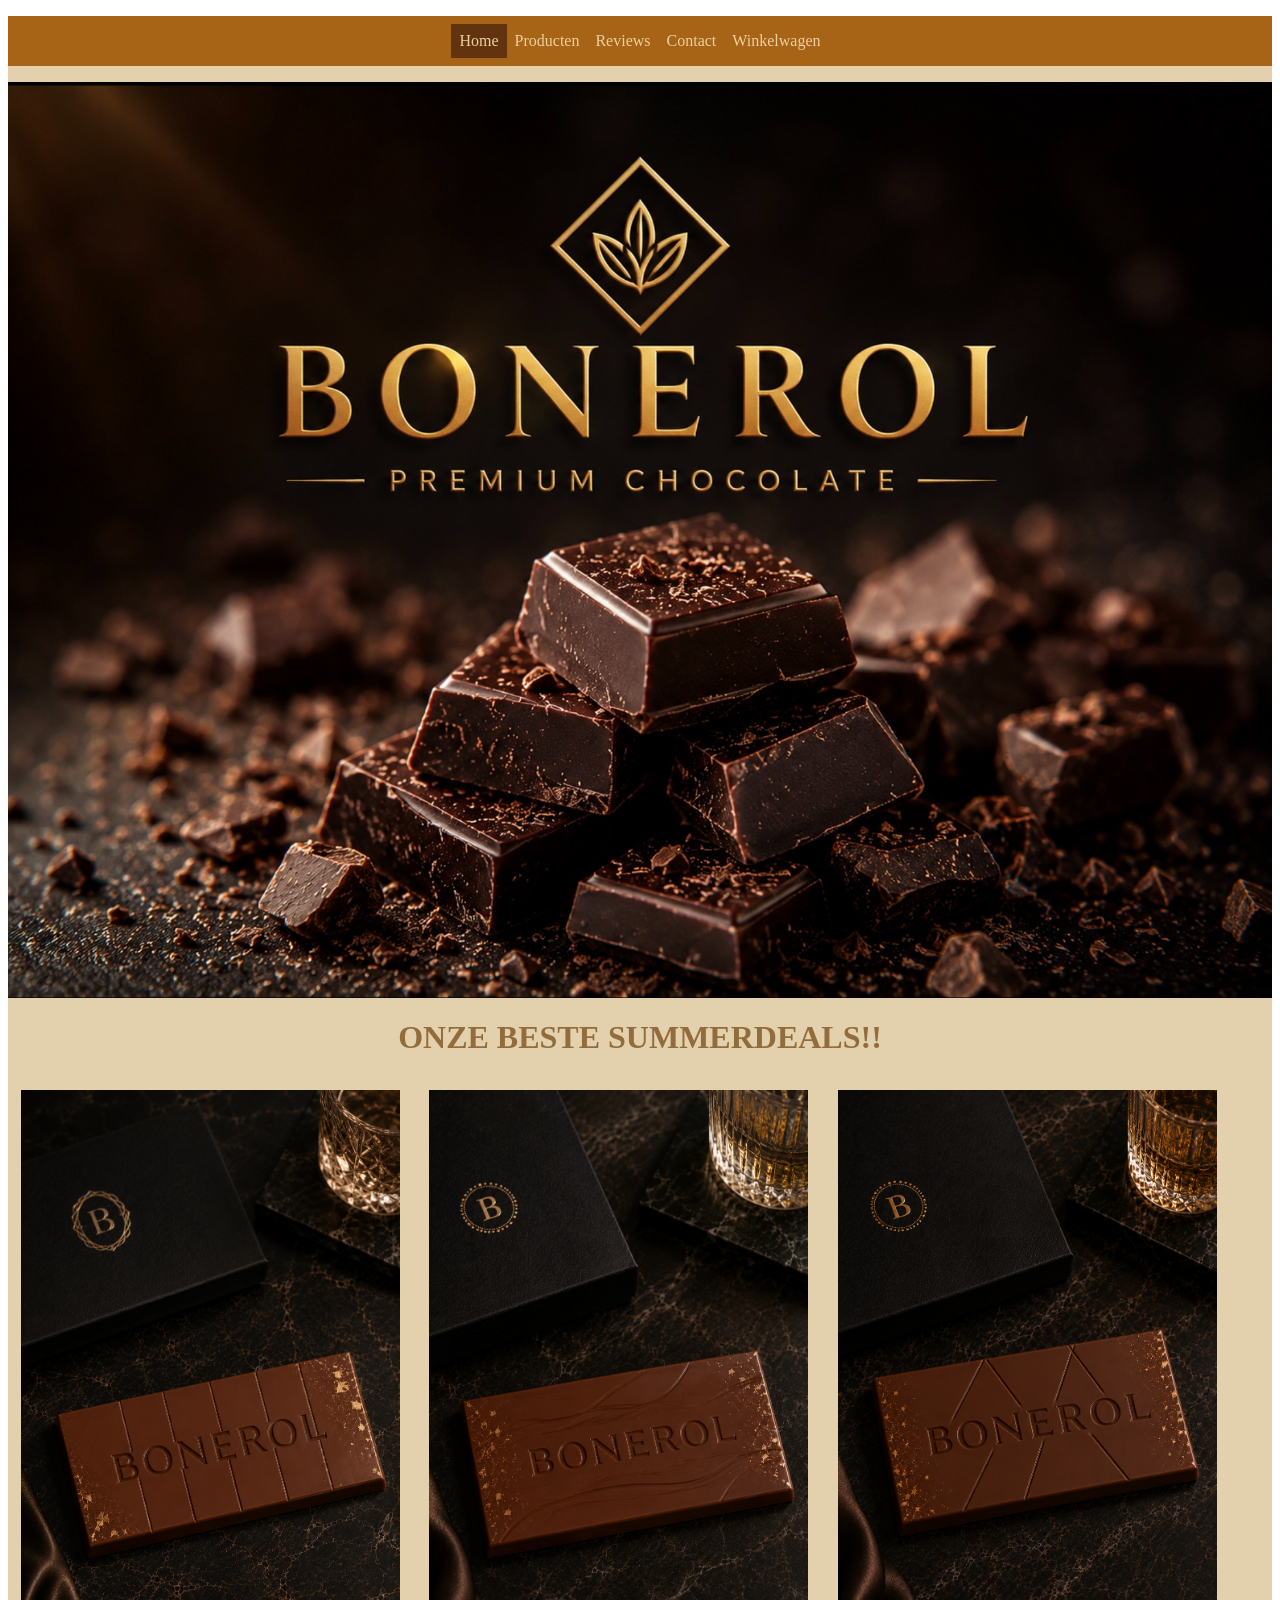
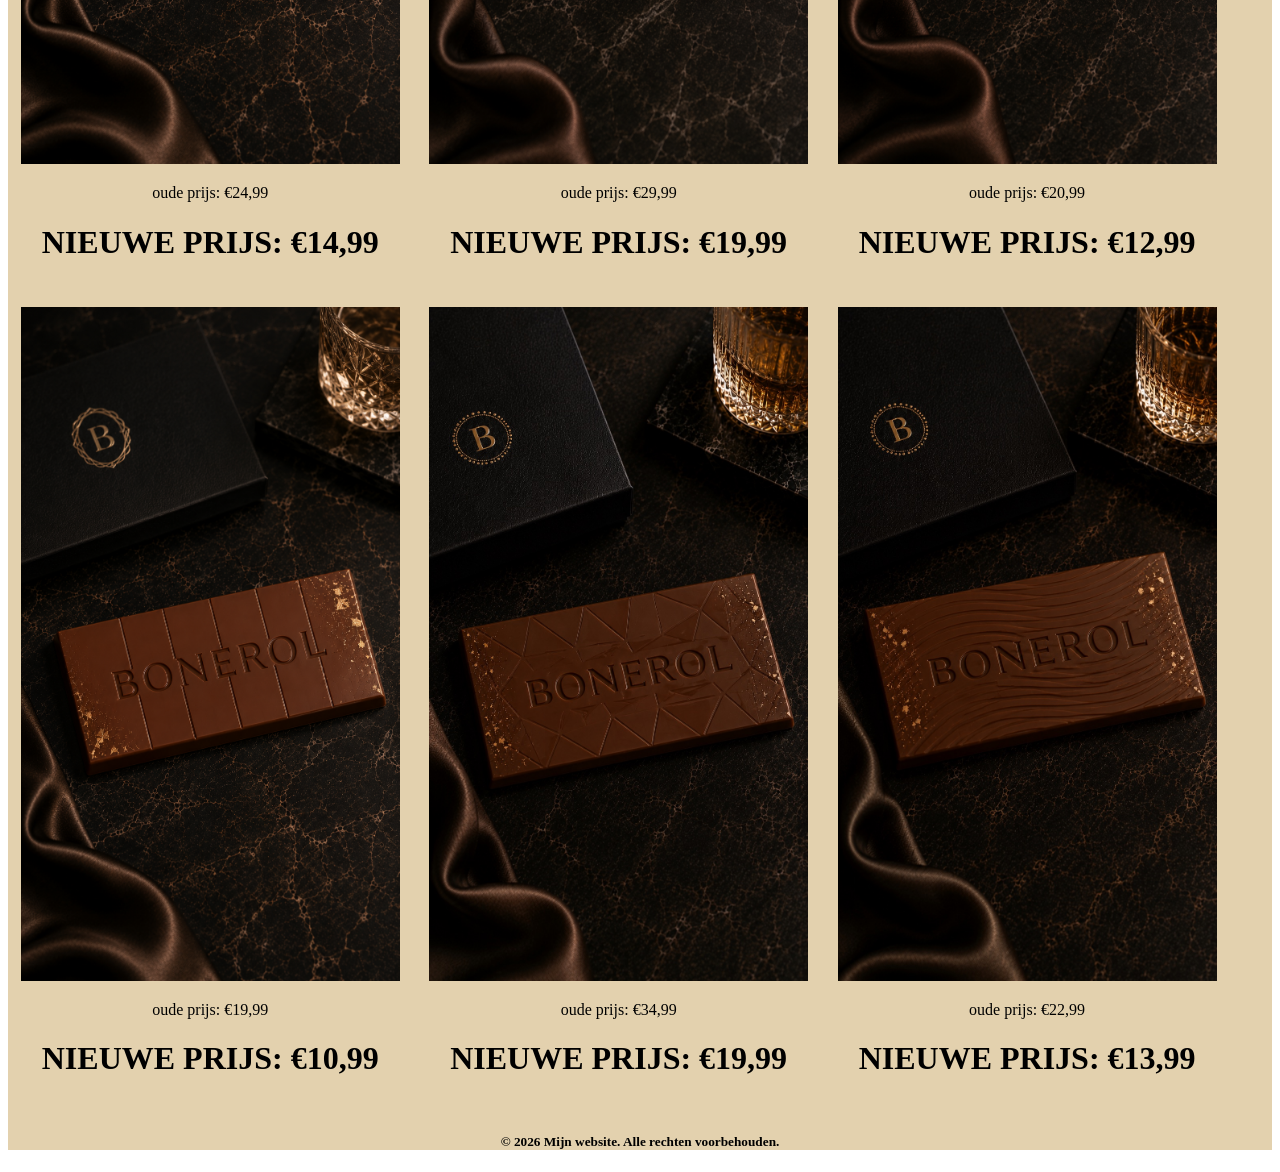
<file: index.html>
<!DOCTYPE html>
<html>
    <head> 
        <title>welcome to our exclusive chocolate</title>
        <link rel="stylesheet" href="chocola.css">
      
       

    </head>
    <body>
      <!--navigatiebalk-->
      <div class="alles">
      <nav>
      <ul>
        <li>
      	  <a id="actief" href="index.html">Home</a>
        </li>
        <li>
      	  <a href="producten.html">Producten</a>
        </li>
        <li>
      	  <a href="reviews.html">Reviews</a>
        </li>
        <li>
      	  <a href="contact.html">Contact</a>
        </li>
        <li>
          <a  href="winkelwagen.html">Winkelwagen</a>
        </li>
      </ul>
    </nav>


      <div id="chocola"> <!--aanbieding-->
       <img src="image.png" alt="chocolate" id="chocola">
       </div>

       <h1 class="tekst1">
        ONZE BESTE SUMMERDEALS!!
       </h1>
       
       
        <div class="chocola1"> <!--aanbieding-->
         <img src="Een.PNG" alt="chocola" >
            <p class="tekst">oude prijs: €24,99  
            </p>
            <h1>NIEUWE PRIJS: €14,99</h1>
        </div>
       
        <div class="chocola1"> <!--aanbieding-->
          <img src="Twee.PNG" alt="chocola" >
            <p class="tekst">oude prijs: €29,99  
            </p>
            <h1>NIEUWE PRIJS: €19,99</h1>
            
            
       </div>
       <div class="chocola1"> <!--aanbieding-->
          <img src="93C91AF9-F567-4C42-ACEC-E486B16AF417.PNG" alt="chocola" >
            <p class="tekst">oude prijs: €20,99  
            </p>
            <h1>NIEUWE PRIJS: €12,99</h1>
            
           
       
       </div>
       <div class="chocola1"> <!--aanbieding-->
          <img src="Een.PNG" alt="chocola">
             <p class="tekst">oude prijs: €19,99  
            </p>
            <h1>NIEUWE PRIJS: €10,99</h1>
            
            
        </div>
        <div class="chocola1"> <!--aanbieding-->
          <img src="Image (2).jpg" alt="chocola" >
           <p class="tekst">oude prijs: €34,99  
            </p>
            <h1>NIEUWE PRIJS: €19,99</h1>
            
            
       
       </div>
       <div class="chocola1"> <!--aanbieding-->
          <img src="Image (4).jpg" alt="chocola" >
            <p class="tekst">oude prijs: €22,99  
            </p>
            <h1>NIEUWE PRIJS: €13,99</h1>
            
            
       
       </div>
 
       




      <footer> <!--footer van onze website-->
        <h5 id="footer">© 2026 Mijn website. Alle rechten voorbehouden.</h5>
      </footer>
      </div>
    </body>
</html>
</file>
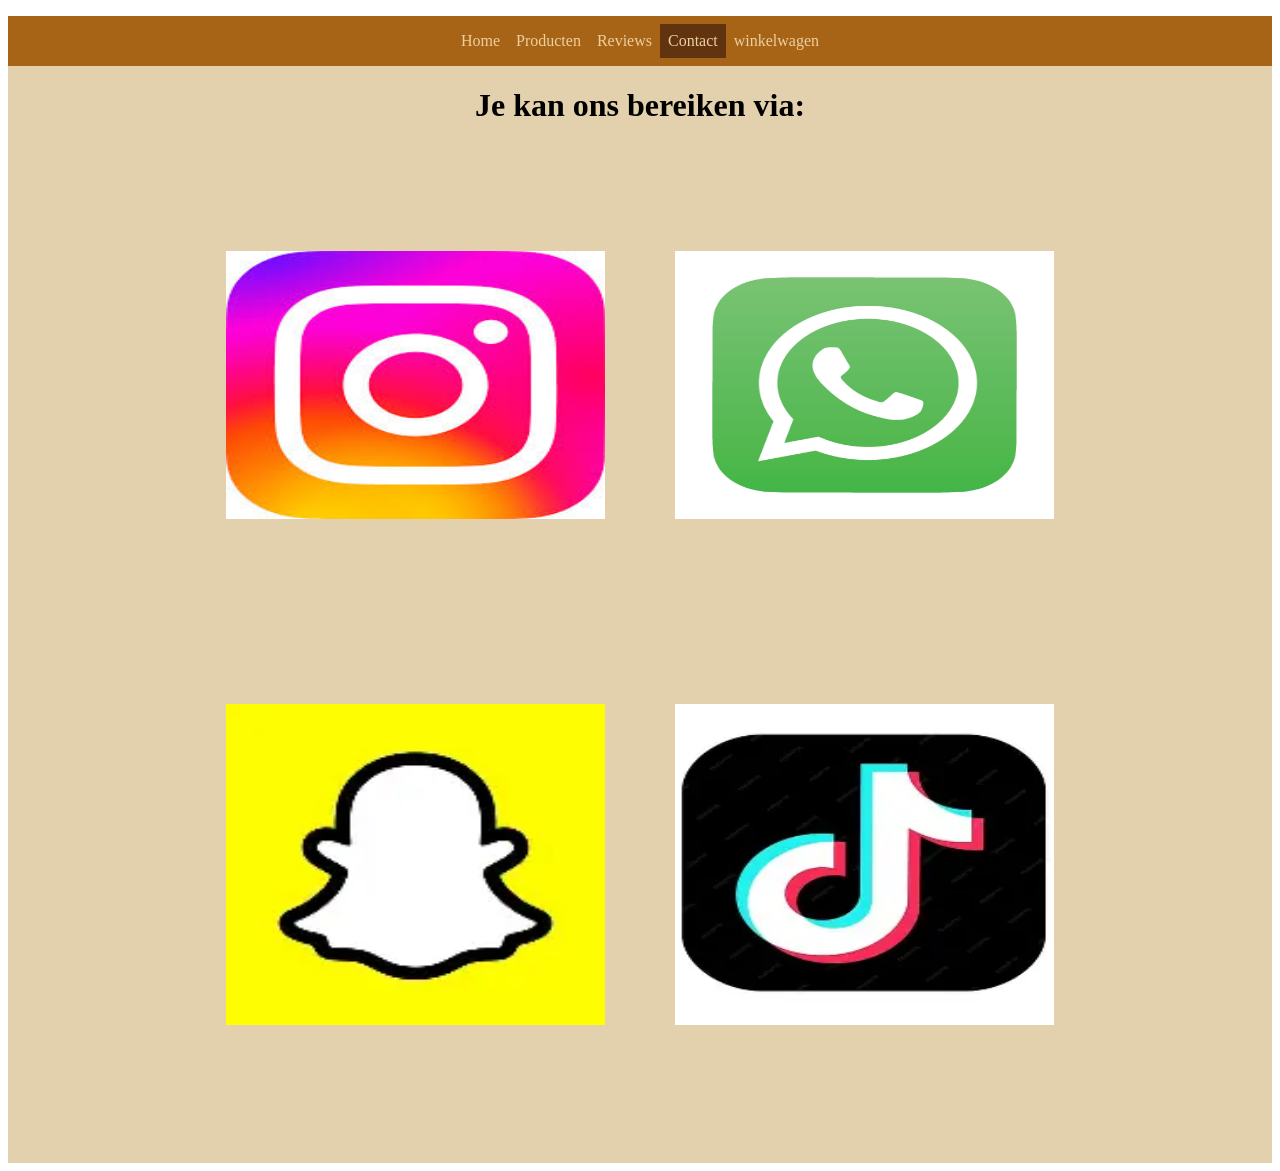
<file: contact.html>
<!DOCTYPE html>
<html>
    <head>
      <link rel="stylesheet" href="chocola.css">
        <style>
        
        </style>
    </head>
    <body> <div class="alles">
        <!--navigatiebalk-->
        <nav>
      <ul>
        <li>
          <!--naar Home gaan-->
      	  <a href="index.html">Home</a>
        </li>
        <li>
          <!--naar Producten gaan-->
      	  <a href="producten.html">Producten</a>
        </li>
        <li>
          <!--naar Reviews gaan-->
      	  <a href="reviews.html">Reviews</a>
        </li>
        <li>
          <!--naar Contacten gaan-->
      	  <a  id="actief" href="contact.html">Contact</a>
        </li>
        <li>
          <!--naar winkelwagen gaan-->
          <a href="winkelwagen.html">winkelwagen</a>
        </li>
      </ul>
    </nav>
    
       <h1 id="box">Je kan ons bereiken via:</h1>
       <div class="contact">
        <div class="chocola3"> <!--Verschillende contacten-->
        <a href="https://www.instgram.com/timurerolbjk1903">
       <img src="insta.jpg" alt="insta">
      </a>
    </div>
    <div class="chocola3"> <!--Verschillende contacten-->
        <a href="https://wa.me/0642629970">
        <img src="whatsapp.png" alt="Whatsapp">
      </a>
      </div>
    <div class="chocola3"> <!--Verschillende contacten-->
         <a href="https://www.snapchat.com/ad/timur-073">
        <img src="snap.webp" alt="Facebook">
      </a>
    </div>
    <div class="chocola3"> <!--Verschillende contacten-->
        <a href="https://www.tiktok.com/besiktasbjk62">
        <img src="tiktok.webp" alt="TikTok">
      </a>
    </div>
    </div>
    </div>
    </body>
</html>
</file>
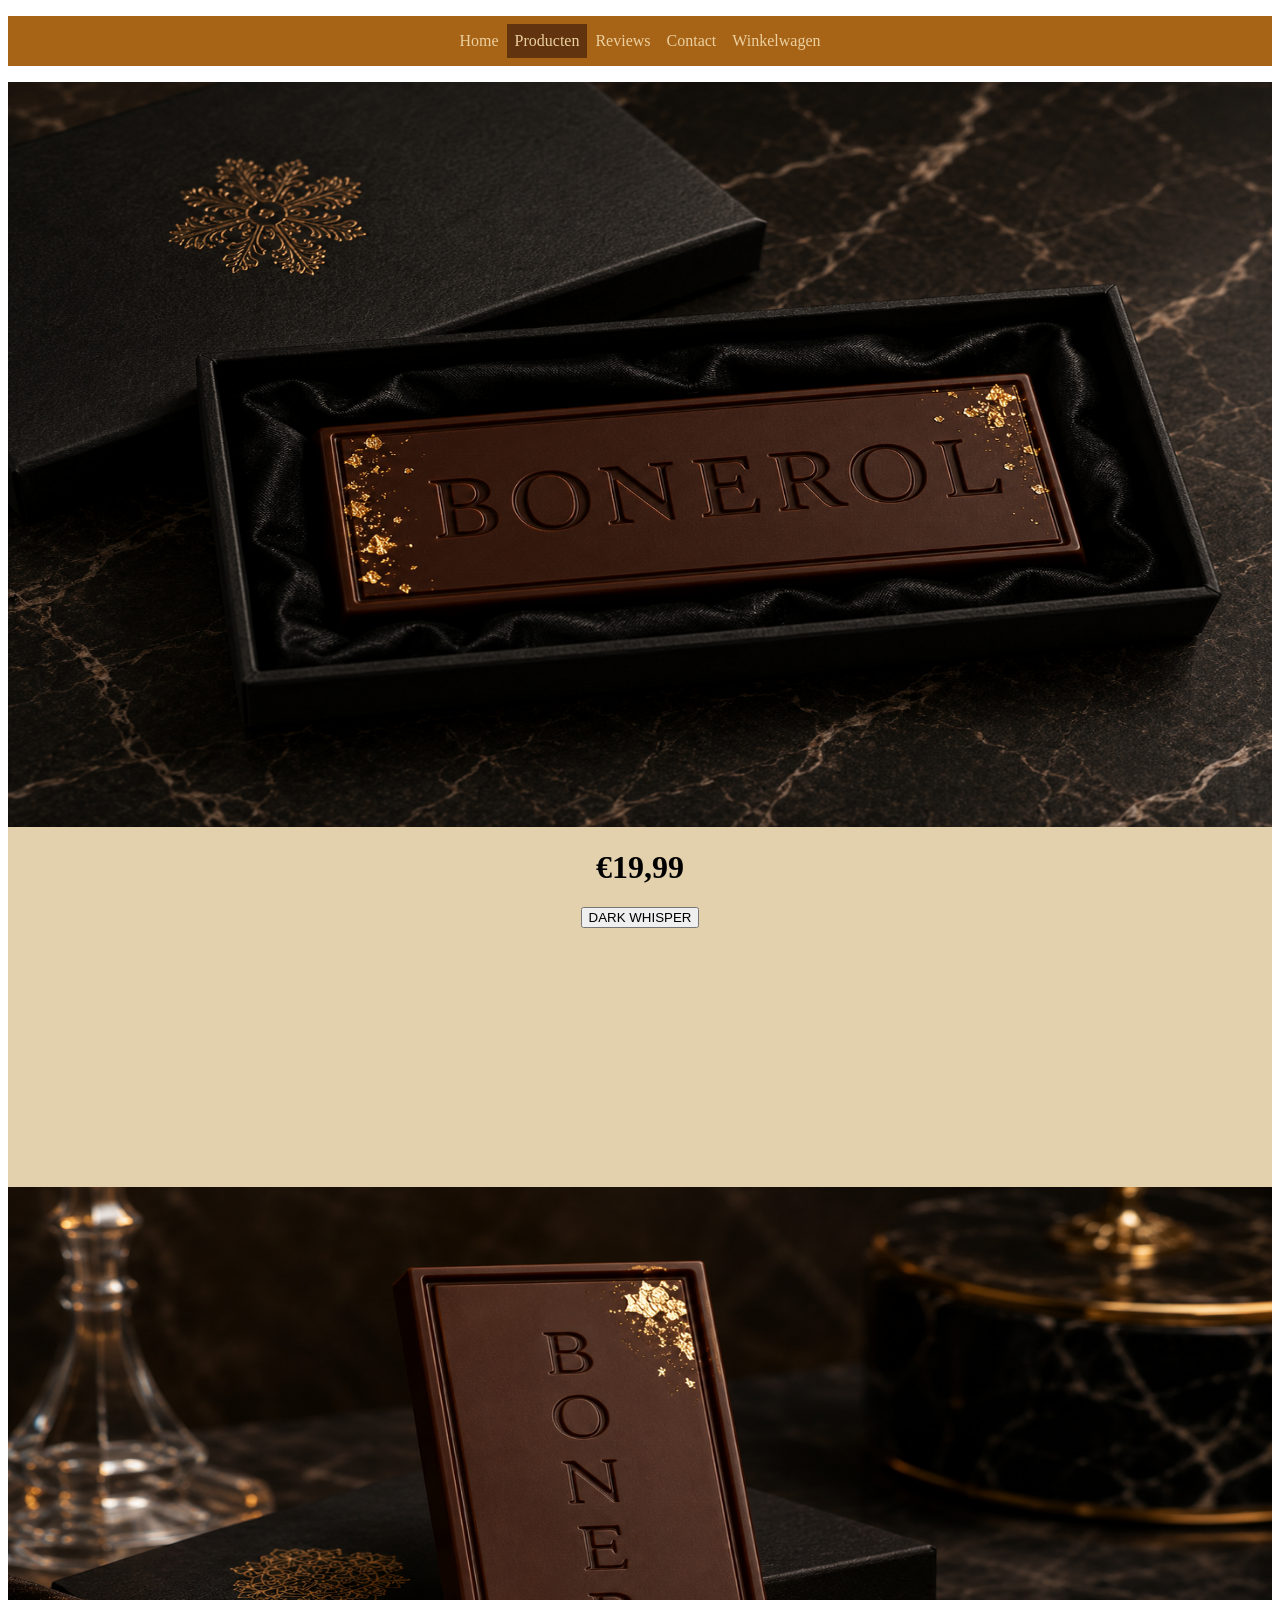
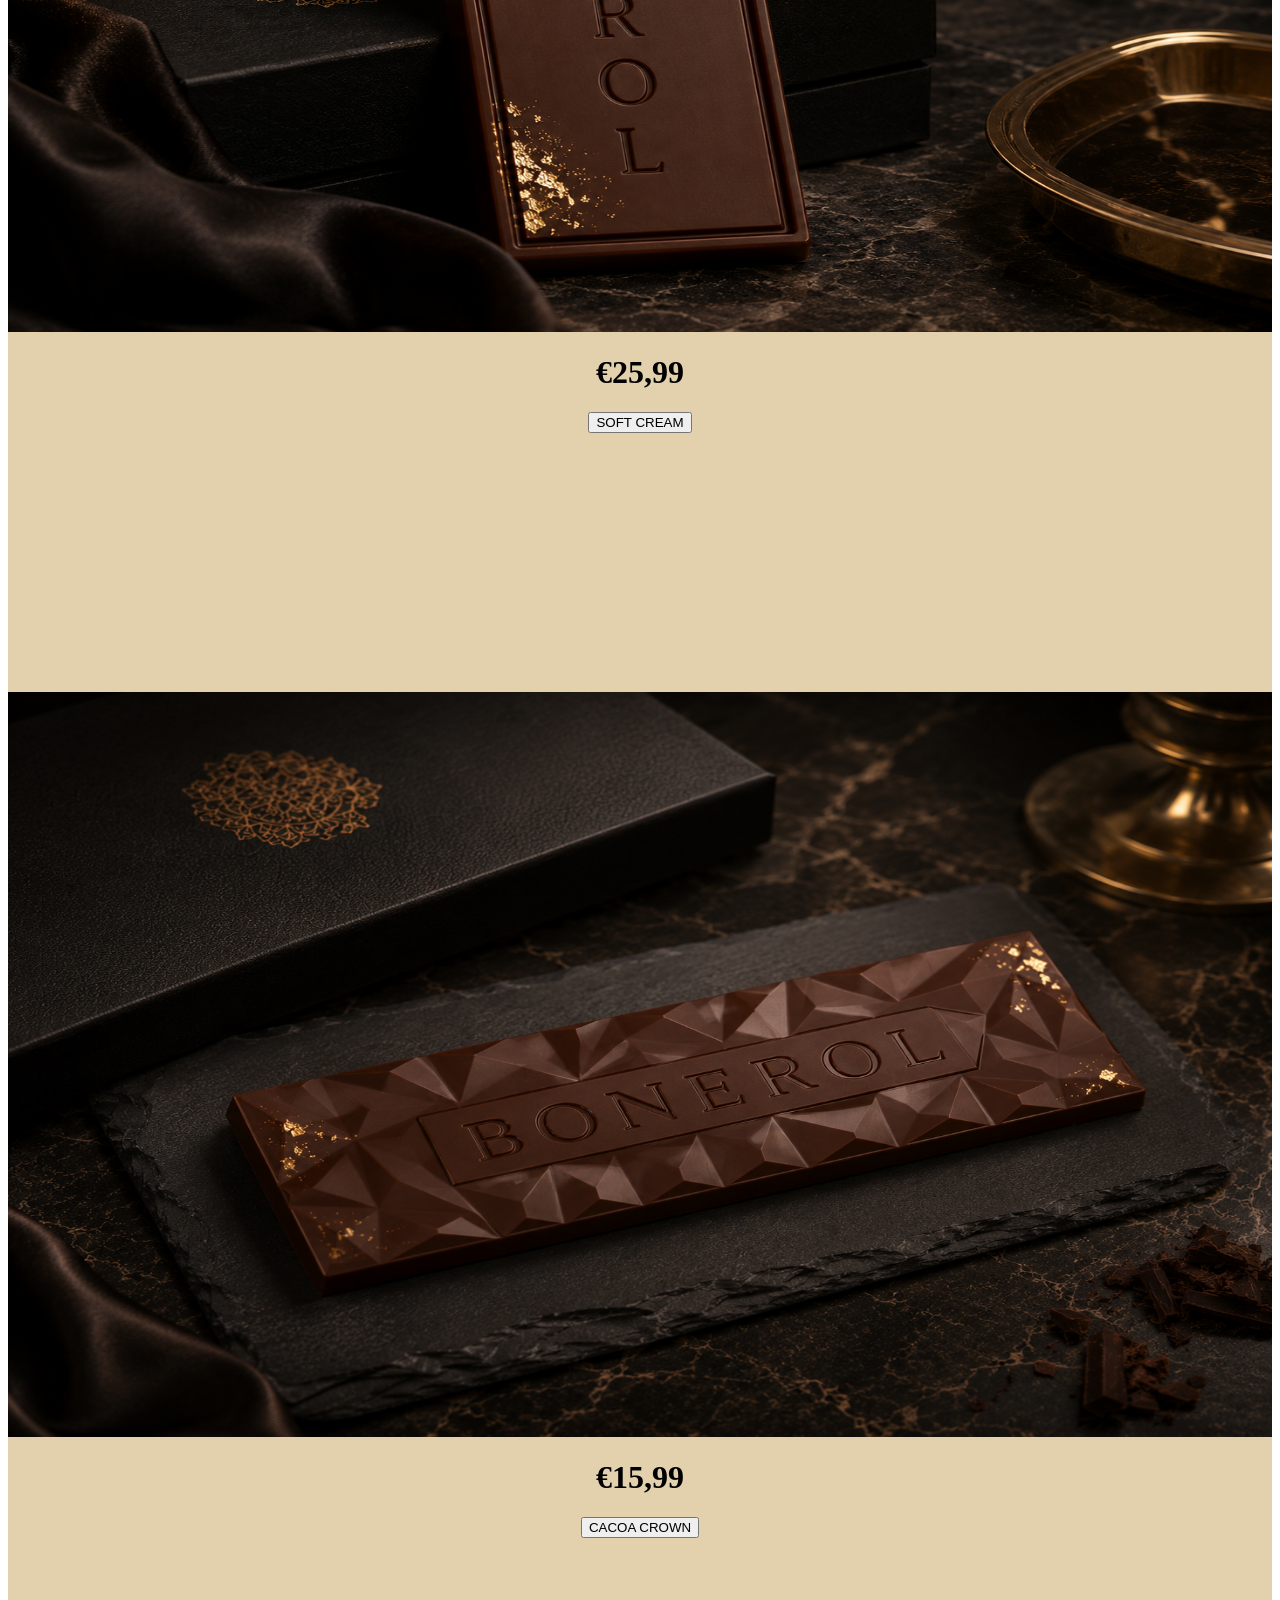
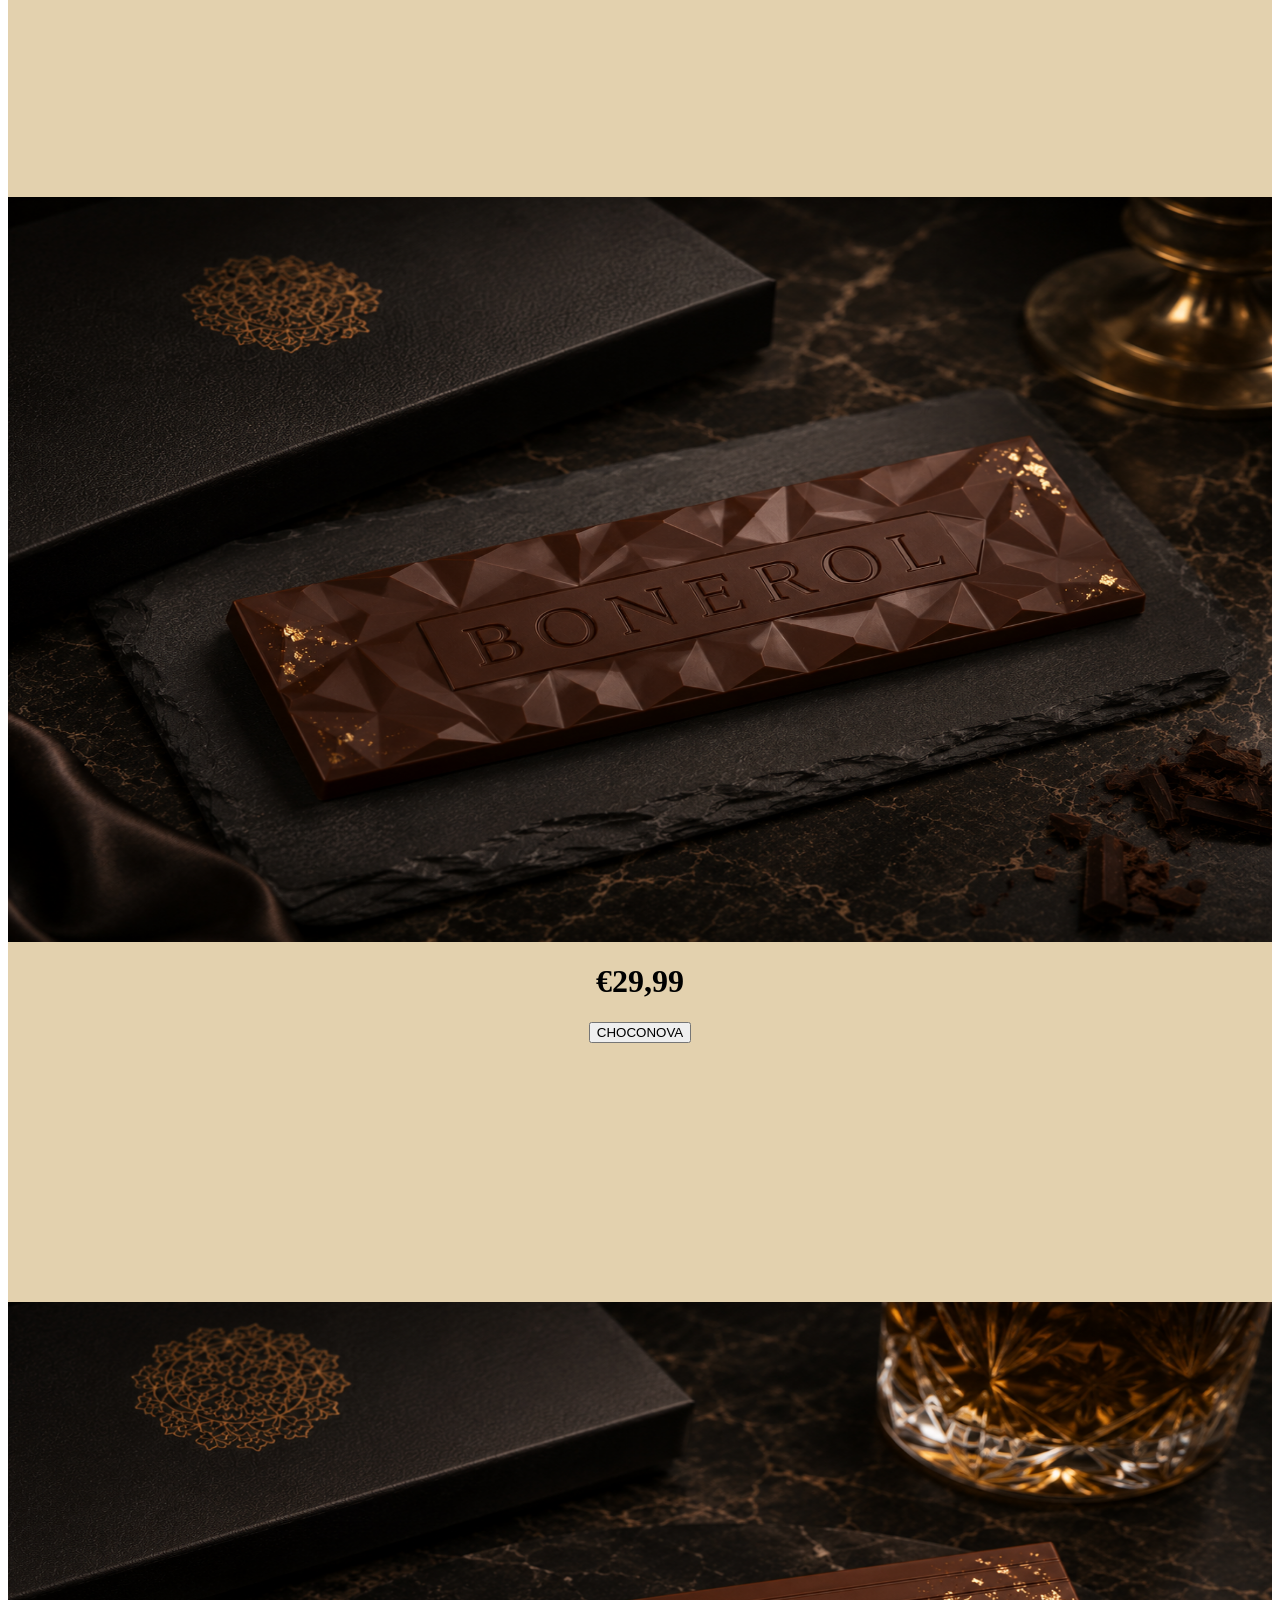
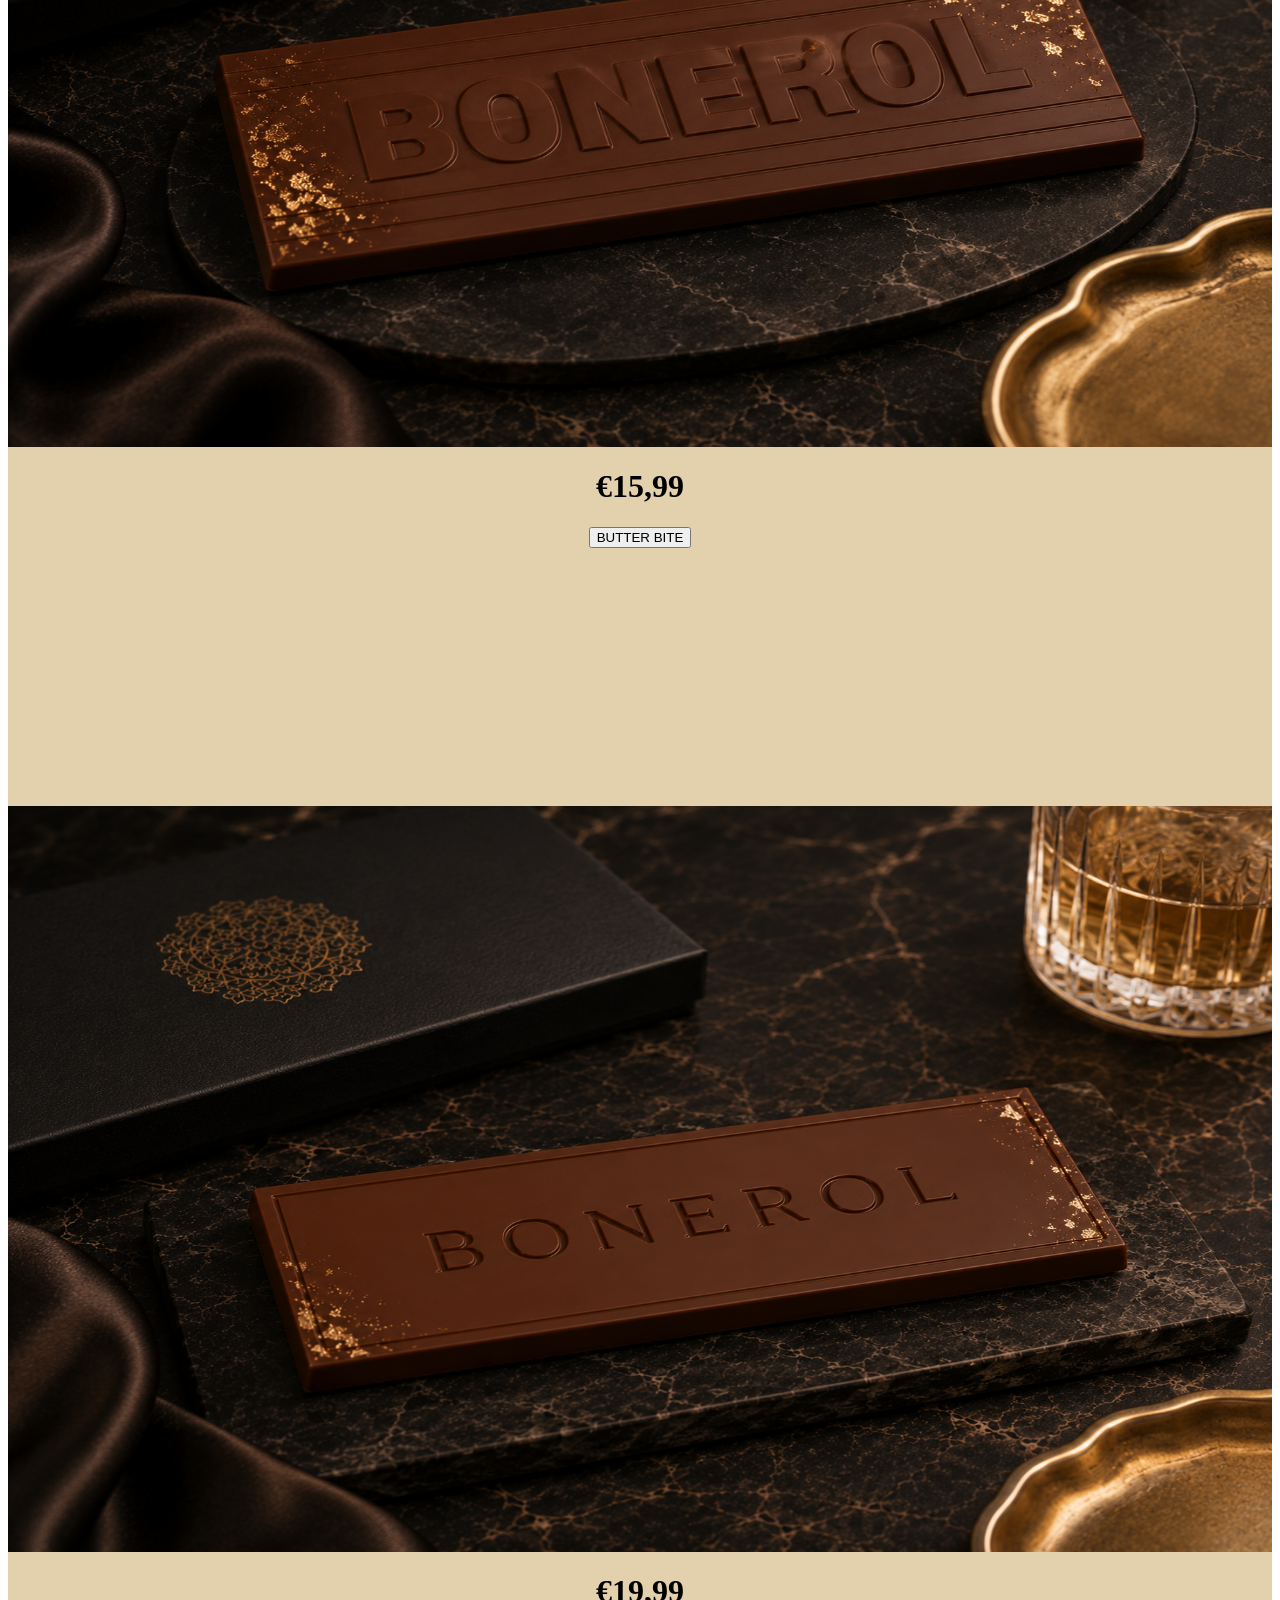
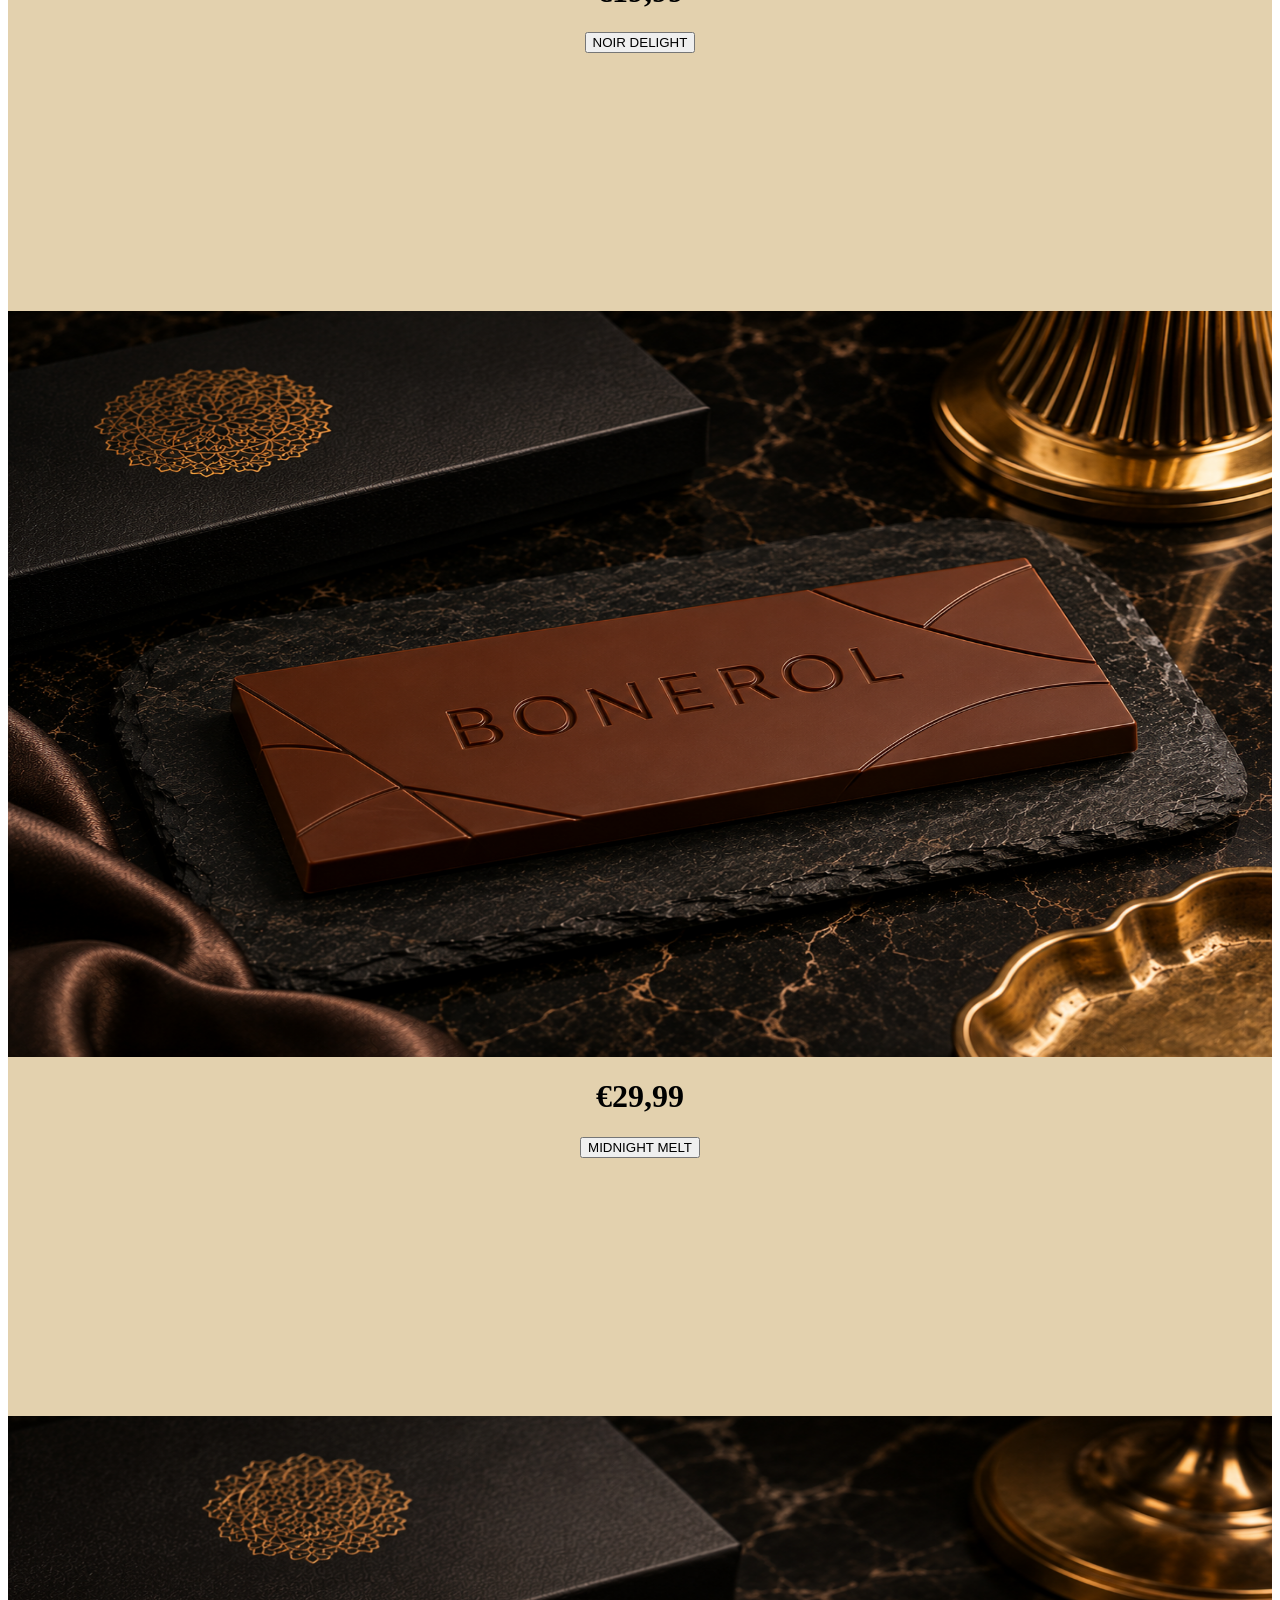
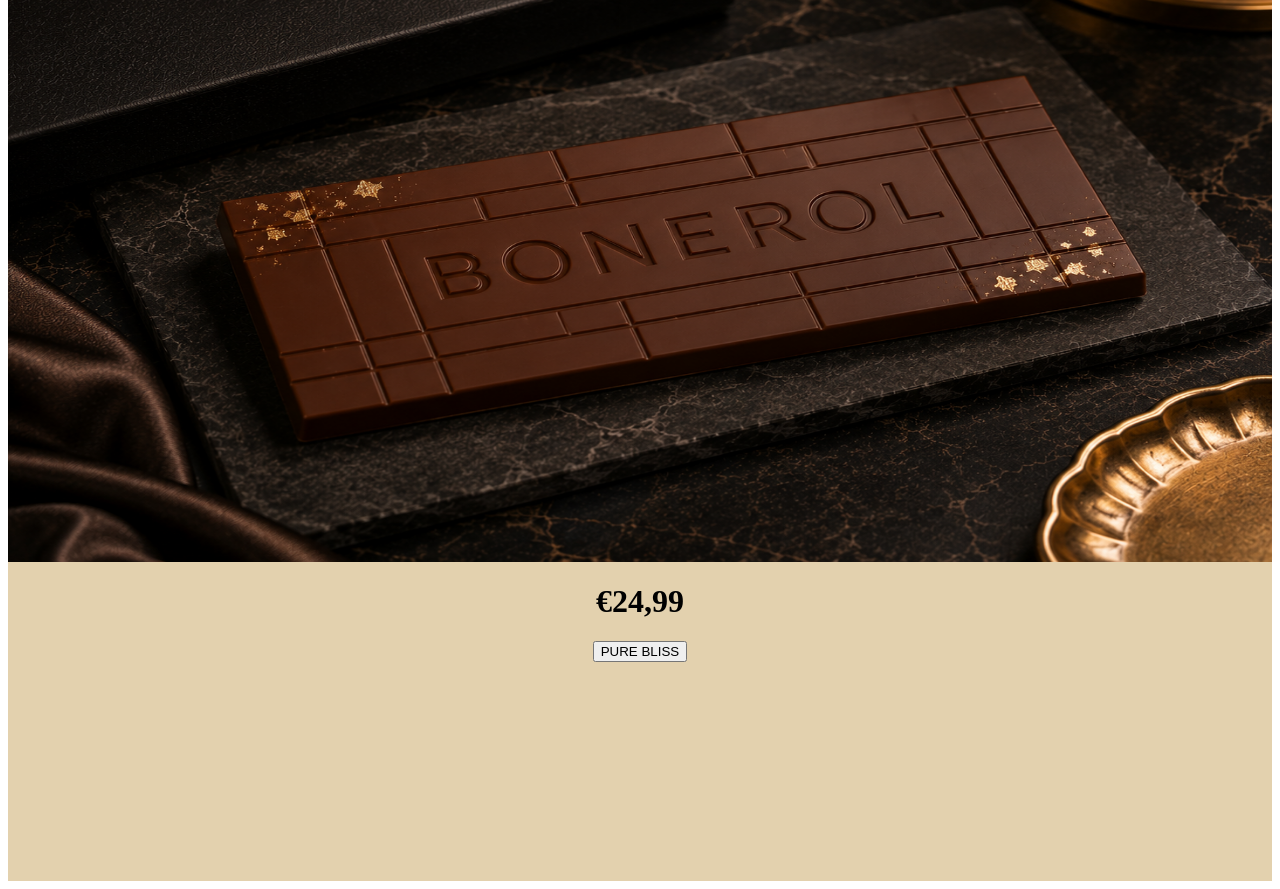
<file: producten.html>
<!DOCTYPE html>
<html>
    <head>
       <link rel="stylesheet" href="chocola.css">
       <script src="https://code.jquery.com/jquery-3.7.1.min.js""></script>
              <!--script voor het toevoegen aan je winkelwagen-->
              <script> <!--script voor het toevoegen aan je winkelwagen-->
function addToCart(product) {
    let cart = JSON.parse(localStorage.getItem("cart")) || [];
    cart.push(product);
    localStorage.setItem("cart", JSON.stringify(cart));
    alert(product + " toegevoegd!");
}
</script>


    </head>
    <body>
<!--navigatiebalk-->
    <nav>
      <ul>
        <li><a href="index.html">Home</a></li>
        <li><a id="actief" href="producten.html">Producten</a></li>
        <li><a href="reviews.html">Reviews</a></li>
        <li><a href="contact.html">Contact</a></li>
        <li><a href="winkelwagen.html">Winkelwagen</a></li>
      </ul>
    </nav>

    <div class="alles">
      <div id="chocola">

        <div class="product"> <!--Product dat je toe kan voegen aan je winkelwagen-->
          <img src="F8375522-EC86-491F-9688-B6A89A7B378B.PNG" alt="chocola" class="chocola2">
          <h1 class="prijs">€19,99</h1>
          <p class="tekst"></p>
          <button onclick="addToCart('DARK WHISPER €19,99')">DARK WHISPER</button>
          <p class="bevestiging"></p>
        </div>

        <div class="product"> <!--Product dat je toe kan voegen aan je winkelwagen-->
          <img src="75F7D10C-6326-4C00-9FF1-F76767C1D9E6.PNG" alt="chocola" class="chocola2">
          <h1 class="prijs">€25,99</h1>
          <p class="tekst"></p>
          <button onclick="addToCart('SOFT CREAM €25,99')">SOFT CREAM</button>
          <p class="bevestiging"></p>
        </div>

        <div class="product"> <!--Product dat je toe kan voegen aan je winkelwagen-->
          <img src="C4187708-F8FA-488A-9985-68A94D55A65D.PNG" alt="chocola" class="chocola2">
          <h1 class="prijs">€15,99</h1>
          <p class="tekst"></p>
          <button onclick="addToCart('CACOA CROWN €15,99')">CACOA CROWN</button>
          <p class="bevestiging"></p>
        </div>

        <div class="product"> <!--Product dat je toe kan voegen aan je winkelwagen-->
          <img src="C4187708-F8FA-488A-9985-68A94D55A65D_20260608_104529.PNG" alt="chocola" class="chocola2">
          <h1 class="prijs">€29,99</h1>
          <p class="tekst"></p>
          <button onclick="addToCart('CHOCONOVA €29,99')">CHOCONOVA</button>
          <p class="bevestiging"></p>
        </div>

        <div class="product"> <!--Product dat je toe kan voegen aan je winkelwagen-->
          <img src="FB01F8C1-CA19-43F0-8537-09E0CCE1AD76.PNG" alt="chocola" class="chocola2">
          <h1 class="prijs">€15,99</h1>
          <p class="tekst"></p>
          <button onclick="addToCart('BUTTER BITE €15,99')">BUTTER BITE</button>
          <p class="bevestiging"></p>
        </div>

        <div class="product"> <!--Product dat je toe kan voegen aan je winkelwagen-->
          <img src="86E8D18C-A4F6-4372-851C-6F8EE22DF64A.PNG" alt="chocola" class="chocola2">
          <h1 class="prijs">€19,99</h1>
          <p class="tekst"></p>
          <button onclick="addToCart('NOIR DELIGHT €19,99')">NOIR DELIGHT</button>
          <p class="bevestiging"></p>
        </div>

        <div class="product"> <!--Product dat je toe kan voegen aan je winkelwagen-->
          <img src="C63D1C34-B18F-4A74-B658-DB903C54F9E4.PNG" alt="chocola" class="chocola2">
          <h1 class="prijs">€29,99</h1>
          <p class="tekst"></p>
          <button onclick="addToCart('MIDNIGHT MELT €29,99')">MIDNIGHT MELT</button>
          <p class="bevestiging"></p>
        </div>

        <div class="product"> <!--Product dat je toe kan voegen aan je winkelwagen-->
          <img src="629E7980-E385-4A68-B545-F54E488055D1.PNG" alt="chocola" class="chocola2">
          <h1 class="prijs">€24,99</h1>
          <p class="tekst"></p>
          <button onclick="addToCart('PURE BLISS €24,99')">PURE BLISS</button>
          <p class="bevestiging"></p>
        </div>

      </div>
    </div>

    
  </body>
</html>
</file>
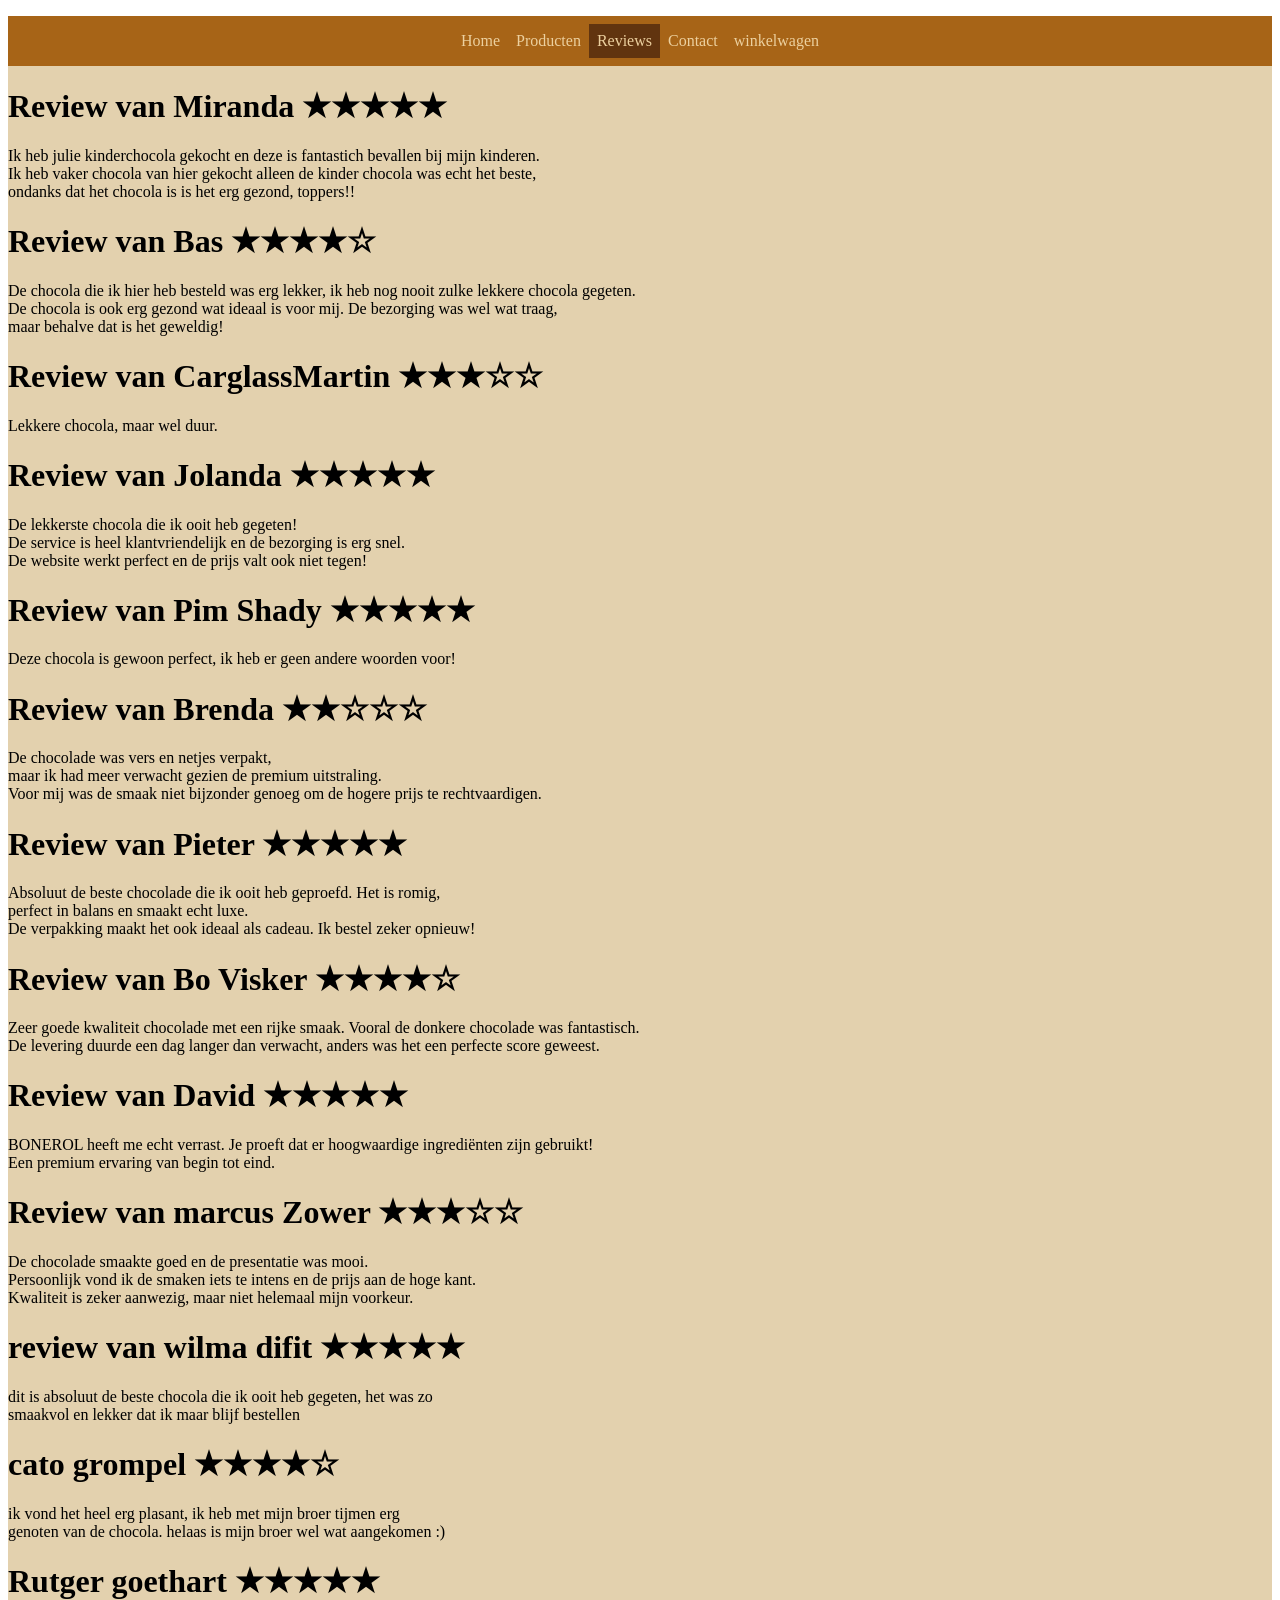
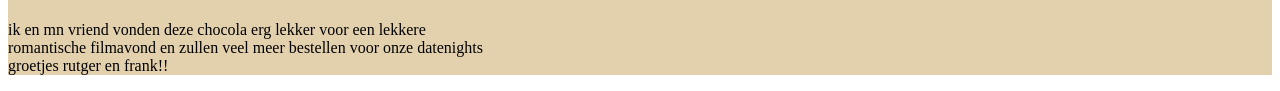
<file: reviews.html>
<!DOCTYPE html>
<html>
    <head>
        <link rel="stylesheet" href="chocola.css">
        <style>
                
      
        </style>

    </head>
    <body>
        <!--navigatiebalk-->
        <div class="alles">
         <nav>
      <ul>
        <li>
      	  <a  href="index.html">Home</a>
        </li>
        <li>
      	  <a href="producten.html">Producten</a>
        </li>
        <li>
      	  <a  id="actief" href="reviews.html">Reviews</a>
        </li>
        <li>
      	  <a href="contact.html">Contact</a>
        </li>
        <li>
            <a href="winkelwagen.html">winkelwagen</a>
        </li>
      </ul>
    </nav>
    <div id="review">
    <div> <!--review-->

        <h1> 

            Review van Miranda ★★★★★ 

        </h1> 

        <p> 

            Ik heb julie kinderchocola gekocht en deze is fantastich bevallen bij mijn kinderen. <br>

            Ik heb vaker chocola van hier gekocht alleen de kinder chocola was echt het beste, <br>

            ondanks dat het chocola is is het erg gezond, 

            toppers!! 

        </p> 

    </div> 

    <div> <!--review-->

      <h1> 

        Review van Bas ★★★★☆ 

      </h1> 

      <p>

        De chocola die ik hier heb besteld was erg lekker, ik heb nog nooit zulke lekkere chocola gegeten. <br>

        De chocola is ook erg gezond wat ideaal is voor mij. De bezorging was wel wat traag, <br>

        maar behalve dat is het geweldig! 

      </p>

    </div>  

    <div> <!--review-->

        <h1> 

            Review van CarglassMartin ★★★☆☆ 

        </h1> 

        <p> 

            Lekkere chocola, maar wel duur. 

        </p> 

    </div> 
    <div> <!--review-->
    <h1> 

        Review van Jolanda ★★★★★ 

    </h1> 

    <p> 

        De lekkerste chocola die ik ooit heb gegeten! <br>

        De service is heel klantvriendelijk en de bezorging is erg snel. <br>

        De website werkt perfect en de prijs valt ook niet tegen!

    </p> 
    </div>

    <div> <!--review-->

        <h1> 

            Review van Pim Shady ★★★★★ 

        </h1> 

        <p> 

            Deze chocola is gewoon perfect, ik heb er geen andere woorden voor! 

        </p> 

    </div> 
     <div> <!--review-->

        <h1> 

            Review van Brenda ★★☆☆☆

        </h1> 

        <p> 

          De chocolade was vers en netjes verpakt, <br>
          maar ik had meer verwacht gezien de premium uitstraling. <br>
          Voor mij was de smaak niet bijzonder genoeg om de hogere prijs te rechtvaardigen.

        </p> 

    </div> 
    <div> <!--review-->

        <h1> 

            Review van Pieter ★★★★★

        </h1> 

        <p> 

          Absoluut de beste chocolade die ik ooit heb geproefd. Het is romig, <br>
          perfect in balans en smaakt echt luxe. <br>
          De verpakking maakt het ook ideaal als cadeau. Ik bestel zeker opnieuw!

        </p> 

    </div>
    <div> <!--review-->

        <h1> 

            Review van Bo Visker ★★★★☆

        </h1> 

        <p> 

          Zeer goede kwaliteit chocolade met een rijke smaak. Vooral de donkere chocolade was fantastisch. <br>
          De levering duurde een dag langer dan verwacht, anders was het een perfecte score geweest.

        </p> 

    </div>
    <div> <!--review-->

        <h1> 

            Review van David ★★★★★

        </h1> 

        <p> 

          BONEROL heeft me echt verrast. Je proeft dat er hoogwaardige ingrediënten zijn gebruikt! <br>
          Een premium ervaring van begin tot eind.

        </p> 

    </div>
    <div> <!--review-->

        <h1> 

            Review van marcus Zower ★★★☆☆

        </h1> 

        <p> 

          De chocolade smaakte goed en de presentatie was mooi. <br>
          Persoonlijk vond ik de smaken iets te intens en de prijs aan de hoge kant. <br>
          Kwaliteit is zeker aanwezig, maar niet helemaal mijn voorkeur.

        </p> 
    </div>
        <div>
        <h1>
            review van wilma difit ★★★★★
        </h1>
        <p>
            dit is absoluut de beste chocola die ik ooit heb gegeten, het was zo <br>
            smaakvol en lekker dat ik maar blijf bestellen
        </p>
        </div>
    <div> <!--review-->
        <h1>
            cato grompel ★★★★☆
        </h1>
        <p>
            ik vond het heel erg plasant, ik heb met mijn broer tijmen erg <br>
            genoten van de chocola. helaas is mijn broer wel wat aangekomen :)
        </p>
    </div>
    <div> <!--review-->
        <h1>
            Rutger goethart ★★★★★
        </h1>
        <p>
            ik en mn vriend vonden deze chocola erg lekker voor een lekkere <br>
            romantische filmavond en zullen veel meer bestellen voor onze datenights <br>
            groetjes rutger en frank!!

        </p>

    </div>
    </div>
    </body>
</html>
</div>
</file>
<file: chocola.css>
#chocola{
                display: flex;
                justify-content:center ;
                text-align: center;
                gap: 40px;
                flex-wrap: wrap;
            }
            /*grote plaatje van het van chocola*/
            img{
                width: 100%;
                height: 70%;
            }
            /*kleur navigatiebalk op de pagina waar je bent*/
            
                  nav ul {
        list-style-type: none;
        background-color: rgb(167, 100, 23);
        display: flex;
        justify-content: center;
        padding: 8px; 
      }
      
     
      nav ul li a {
        color: rgb(236, 208, 159);
        text-decoration: none;
        padding: 8px; 
        display: block; 
      }
      /*kleur van de hover*/
      
      nav ul li a:hover {
      	background-color: rgb(146, 81, 19);
      }
       /*kleur navigatiebalk op de pagina waar je bent*/
     #actief {
      	background-color: rgb(97, 52, 15);
      }
      /*kleur van de achtergrond*/
      .alles{
        background-color: rgb(227, 209, 174);
      }
      /*stijl footer*/

      #footer{
        text-align: center;
        justify-content: center;
      }
      /*fotos op index*/
      #hallo{
        display: flex;
        justify-content: space-around ;
        flex-wrap: wrap;
        gap: 5px;
        width: 100%;
      }
      /*grootte fotos index*/
      
      .chocola1 img {
        width: 100%;
      }
      /*stijl fotos index*/
      .chocola1{
       width: 30%;
       display: inline-block;
       vertical-align: top;
       margin: 1%;
       text-align: center;
      }
      /*stijl fotos chocola 2*/
      .chocola2 {
        width: 100%;
        display: flex;
        justify-content: center;
      }
      /*stijl tekst onder de fotos*/
      .tekst3{
        display: flex;
        justify-content: center;
        text-align: center;
        
      }
      /*grootte foto chocola 2*/
      .chocola2 img{
        width: 100%;
      }
      /*tekst stijl voor onder fotos*/

      .tekst1{
        display: flex;
        flex-wrap: nowrap;
        justify-content: center;
        color: rgb(146, 108, 58);
      }
      /*staat er al in*/
                  nav ul {
        list-style-type: none;
        background-color: rgb(167, 100, 23);
        display: flex;
        justify-content: center;
        padding: 8px; 
      }
      /*grootte en block van img chocola 3*/
      .chocola3{
        width: 30%;
        display: block;

      }
     
      /*text align van de box zodat in midden*/
      #box{
        text-align: center;
      }
      /*stijl van de contacten*/
      .contact{
        display: flex;
        flex-wrap: wrap;
        justify-content: center;
        text-align: center;
        gap: 70px;
        margin-top: 10%;
      }
</file>
